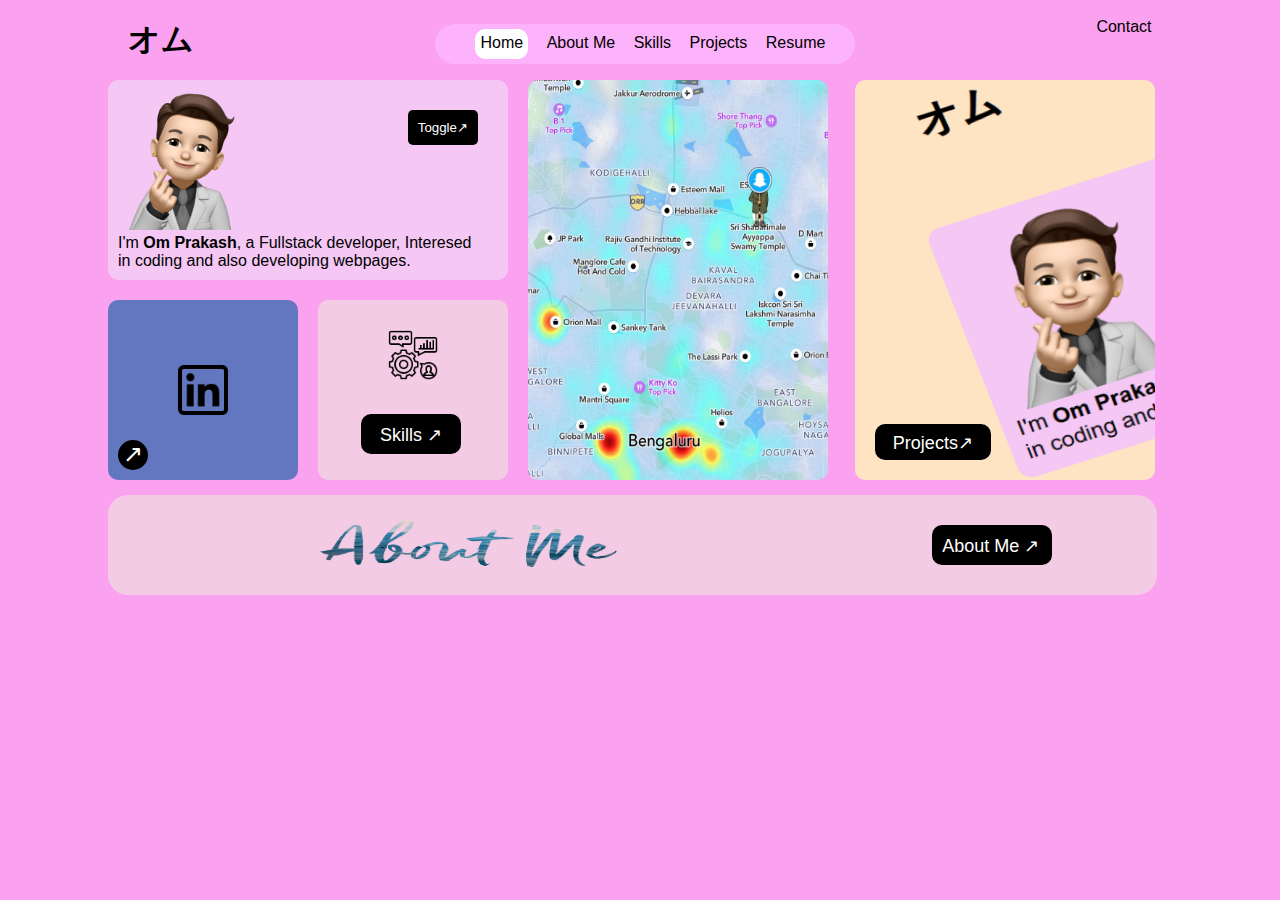
<file: Index.html>
<!DOCTYPE html>
<html lang="en">
<head>
    <meta charset="UTF-8">
    <meta http-equiv="X-UA-Compatible" content="IE=edge">
    <meta name="viewport" content="width=device-width, initial-scale=1.0">
    <title>Portfolio</title>
    <link rel="stylesheet" href="./Style.css">
    <link rel="icon" href="./IMAGES/portfolio.png">
</head>
<body>
    <div class="Header">
        <div title="Om" class="logo"><a href="./Index.html"><b>オム</b></a></div>
        <div class="navigation">
            <ul type="none">
                <li class="home"><a href="./Index.html">Home</a></li>
                <li class="About"><a href="./Aboutme.html">About Me</a></li>
                <li class="Skills"><a href="./Skills.html">Skills</a></li>
                <li class="Projects"><a href="./projects.html">Projects</a></li>
                <li class="Resume"><a href="./myResume.html">Resume</a></li>
            </ul>
        </div>
        <div class="cont"><a href="https://mail.google.com/mail/u/2/#inbox">Contact</a></div>
    </div>
    <div class="content">
        <div class="con1">
            <div ><img src="./IMAGES/img1.png" height="150px" width="150px" class="img1" alt=""></div>
            <div class="txt1">I'm <b>Om Prakash</b>, a Fullstack developer, Interesed in coding and also developing webpages.</div>
            <button onclick="Changeimg()">Toggle&UpperRightArrow;</button>
        </div>
        <div class="con2"><img src="./IMAGES/img2.png.jpg" height="400px" width="300px" alt=""></div>
        <div class="con3">
            <div><img src="./IMAGES/img3.png" width="300px" height="400px" alt=""></div>
            <div class="click"><a class="but" href="./projects.html">Projects&UpperRightArrow;</a></div>
        </div>
        <div class="con4">
            <img src="./IMAGES/linkedin.png" height="50px" width="50px" alt="">
            <div class="c"><a class="cir" href="https://in.linkedin.com/in/om-prakash-dasari-53313a256">&UpperRightArrow;</a></div>
        </div>
        <div class="con5">
            <img src="./IMAGES/skills.png" height="50px" width="50px" alt="">
            <div><a  href="./Skills.html"><div class="bu">Skills &UpperRightArrow;</div></a></div>
        </div>
    </div>
    <div class="footer">
        <img src="./IMAGES/about.png" height="100px" width="300px" alt="">
        <div><a href="./Aboutme.html"><div class="bu1">About Me &UpperRightArrow; </div></a></div>
    </div>

    <script>
        let x = document.getElementsByClassName("img1");
         let img11 = true
        function Changeimg(){
            if (img11)
            {
                x[0].src = "./IMAGES/img4.png";
                img11 = false
            }
            else
            {
                x[0].src = "./IMAGES/img1.png";
                img11=true
            }    
        }
    </script>
</body>
</html>
</file>
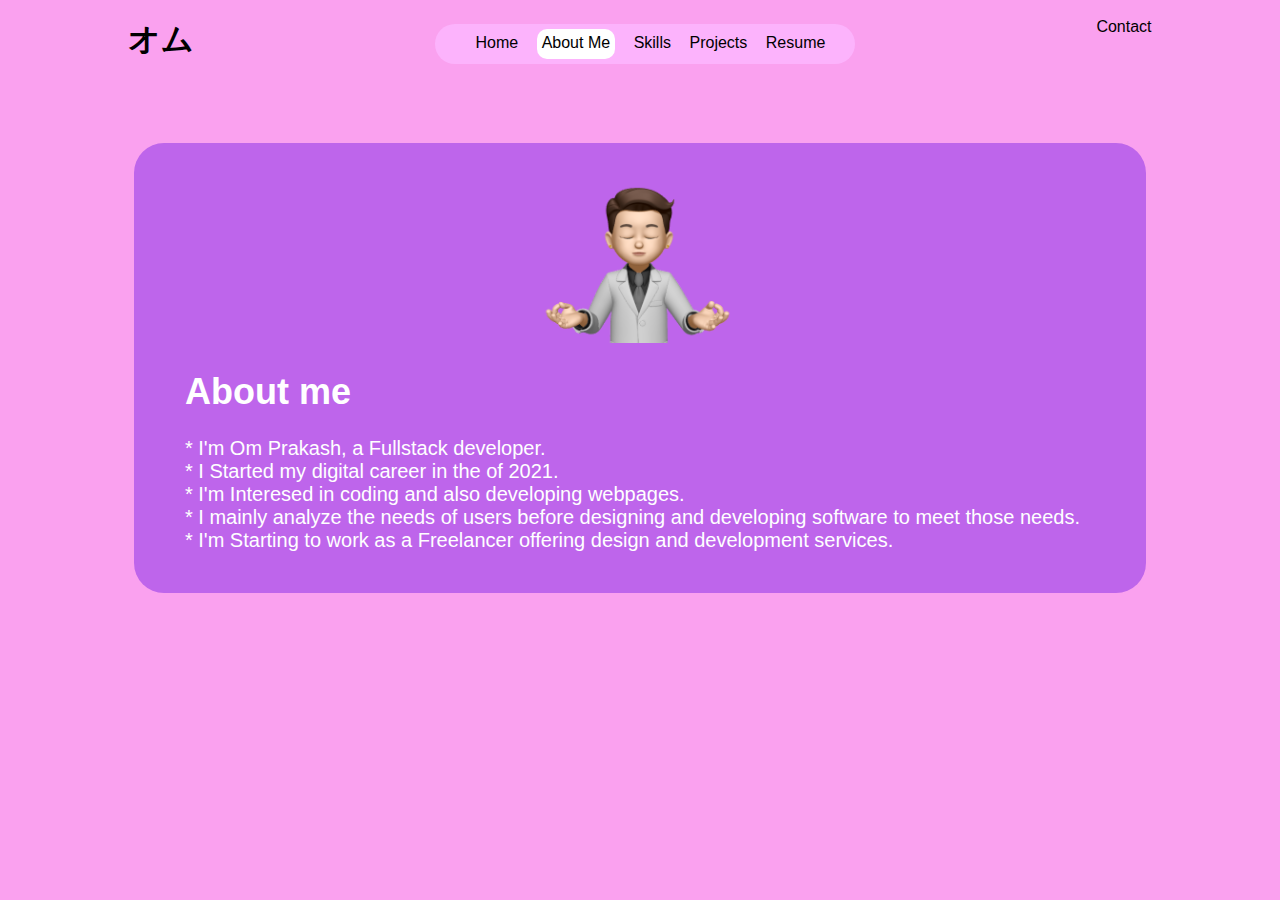
<file: Aboutme.html>
<!DOCTYPE html>
<html lang="en">
<head>
    <meta charset="UTF-8">
    <meta http-equiv="X-UA-Compatible" content="IE=edge">
    <meta name="viewport" content="width=device-width, initial-scale=1.0">
    <title>About Me</title>
    <link rel="stylesheet" href="./AboutMe.css">
    <link rel="icon" href="./IMAGES/about.png">
</head>
<body>
    <div class="Header">
        <div title="Om" class="logo"><a href="./Index.html"><b>オム</b></a></div>
        <div class="navigation">
            <ul type="none">
                <li class="home"><a href="./Index.html">Home</a></li>
                <li class="About"><a href="./Aboutme.html">About Me</a></li>
                <li class="Skills"><a href="./Skills.html">Skills</a></li>
                <li class="Projects"><a href="./projects.html">Projects</a></li>
                <li class="Resume"><a href="./myResume.html">Resume</a></li>
            </ul>
        </div>
        <div class="cont"><a href="">Contact</a></div>
    </div>
    <div class="con1">
        <div>
            <img class="log1" src="./IMAGES/logo1.jpg" height="200px" width="200px" alt="">
        </div>
        <div class="Head1">
            <h1>About me</h1>
        </div>
        <div class="txt1">
            <p>
               * I'm Om Prakash, a Fullstack developer. <br>
               * I Started my digital career in the of 2021.<br>
               * I'm Interesed in coding and also developing webpages. <br>
               * I mainly analyze the needs of users before designing and developing software to meet those needs. <br>
               * I'm Starting to work as a Freelancer offering design and development services.
            </p>
        </div>
    </div>
</body>
</html>
</file>
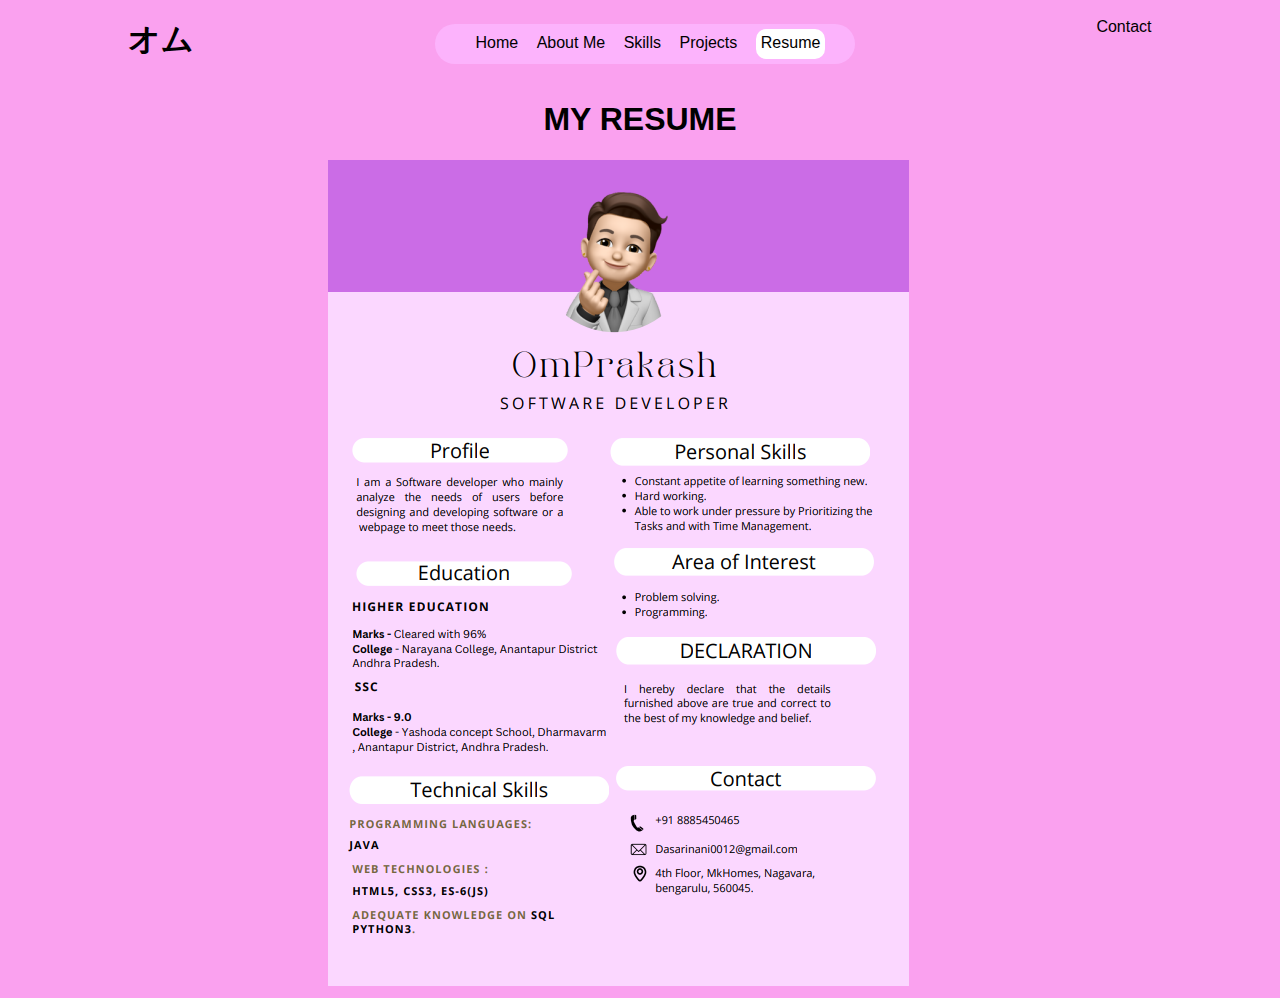
<file: myResume.html>
<!DOCTYPE html>
<html lang="en">
<head>
    <meta charset="UTF-8">
    <meta http-equiv="X-UA-Compatible" content="IE=edge">
    <meta name="viewport" content="width=device-width, initial-scale=1.0">
    <title>My Resume</title>
    <link rel="icon" href="./IMAGES/res.png">
    <style>
        img{
            margin-left: 320px;
        }
        body{
            background-color: rgb(251, 208, 249);
            font-family: sans-serif;
        }
        .logo{
            font-size: xx-large;
            font-weight: bold;
            margin-top: 10px;
        }
        body{
            background-color: rgb(250, 161, 239);
            font-family: sans-serif;
        }
        a{
            text-decoration: none;
            color: black;
        }
        .Header{
            display: flex;
            justify-content: space-around;
        }
        .navigation ul{
            border: solid 0px black;
            border-radius: 20px;
            background-color: rgb(252, 179, 252);
            height: 30px;
            width: 350px;
            display: flex;
            justify-content: space-between;
            padding-top: 10px;
            padding-right: 30px;
        }
        li :hover{
            color: rgba(0, 0, 0, 0.434);
        }
        .cont{
            margin-top: 10px;
        }
        .cont:hover{
            background-color: white;
            height: 20px;
            padding: 10px;
            border-radius: 10px;
        }
        .Resume{
            border: solid 0px white;
            height: 20px;
            padding: 5px;
            border-radius: 10px; 
            background-color: white;
            margin-top: -5px;
        }
    </style>
</head>
<body>
    <div class="Header">
        <div title="Om" class="logo"><a href="./Index.html"><b>オム</b></a></div>
        <div class="navigation">
            <ul type="none">
                <li class="home"><a href="./Index.html">Home</a></li>
                <li class="About"><a href="./Aboutme.html">About Me</a></li>
                <li class="Skills"><a href="./Skills.html">Skills</a></li>
                <li class="Projects"><a href="./projects.html">Projects</a></li>
                <li class="Resume"><a href="./myResume.html">Resume</a></li>
            </ul>
        </div>
        <div class="cont"><a href="">Contact</a></div>
    </div>
    <h1 align="center">MY RESUME</h1>
    <img src="./IMAGES/resume.png" alt="">
</body>
</html>
</file>
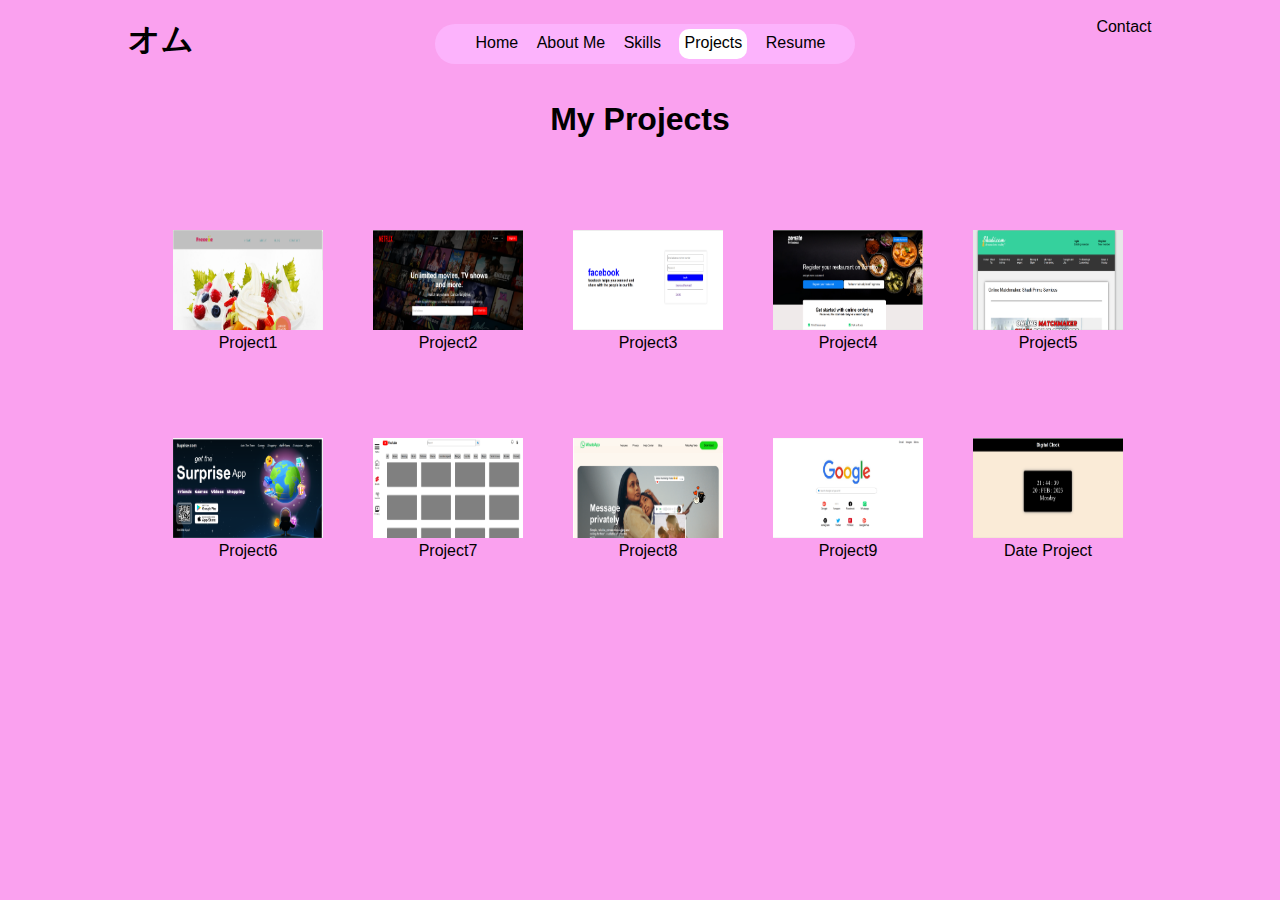
<file: projects.html>
<!DOCTYPE html>
<html lang="en">
<head>
    <meta charset="UTF-8">
    <meta http-equiv="X-UA-Compatible" content="IE=edge">
    <meta name="viewport" content="width=device-width, initial-scale=1.0">
    <title>My Projects</title>
    <link rel="stylesheet" href="./pro.css">
    <link rel="icon" href="./IMAGES/project.png">
</head>
<body>
    <div class="Header">
        <div title="Om" class="logo"><a href="./Index.html"><b>オム</b></a></div>
        <div class="navigation">
            <ul type="none">
                <li class="home"><a href="./Index.html">Home</a></li>
                <li class="About"><a href="./Aboutme.html">About Me</a></li>
                <li class="Skills"><a href="./Skills.html">Skills</a></li>
                <li class="Projects"><a href="./projects.html">Projects</a></li>
                <li class="Resume"><a href="./myResume.html">Resume</a></li>
            </ul>
        </div>
        <div class="cont"><a href="">Contact</a></div>
    </div>
    <div>
        <h1 align="center">My Projects</h1>
    </div>
    <br><br><br>
    <div class="sec1">
        <ul type="none">
            <li><a href="../Projects/project1/main.html"><img src="./IMAGES/project (9).png" alt=""><br>Project1</a></li>
            <li><a href="../Projects/Project2/index.html"><img src="./IMAGES/project (1).png" alt=""><br>Project2</a></li>
            <li><a href="../Projects/project3/index.html"><img src="./IMAGES/project (2).png" alt=""><br>Project3</a></li>
            <li><a href="../Projects/project4/index.html"><img src="./IMAGES/project (3).png" alt=""><br>Project4</a></li>
            <li><a href="../Projects/project5/page1.html"><img src="./IMAGES/project (4).png" alt=""><br>Project5</a></li>
        </ul>
    </div>
    <br><br><br>
    <div class="sec1">
        <ul type="none">
            <li><a href="../Projects/project6/index.html"><img src="./IMAGES/project (5).png" alt=""><br>Project6</a></li>
            <li><a href="../Projects/project7/index.html"><img src="./IMAGES/project (6).png" alt=""><br>Project7</a></li>
            <li><a href="../Projects/project8/index.html"><img src="./IMAGES/project (7).png" alt=""><br>Project8</a></li>
            <li><a href="../Projects/project9/index.html"><img src="./IMAGES/project (8).png" alt=""><br>Project9</a></li>
            <li><a href="../Projects/Date project/index.html"><img src="./IMAGES/dom (1).png" alt=""><br>Date Project</a></li>
        </ul>
    </div>
</body>
</html>
</file>
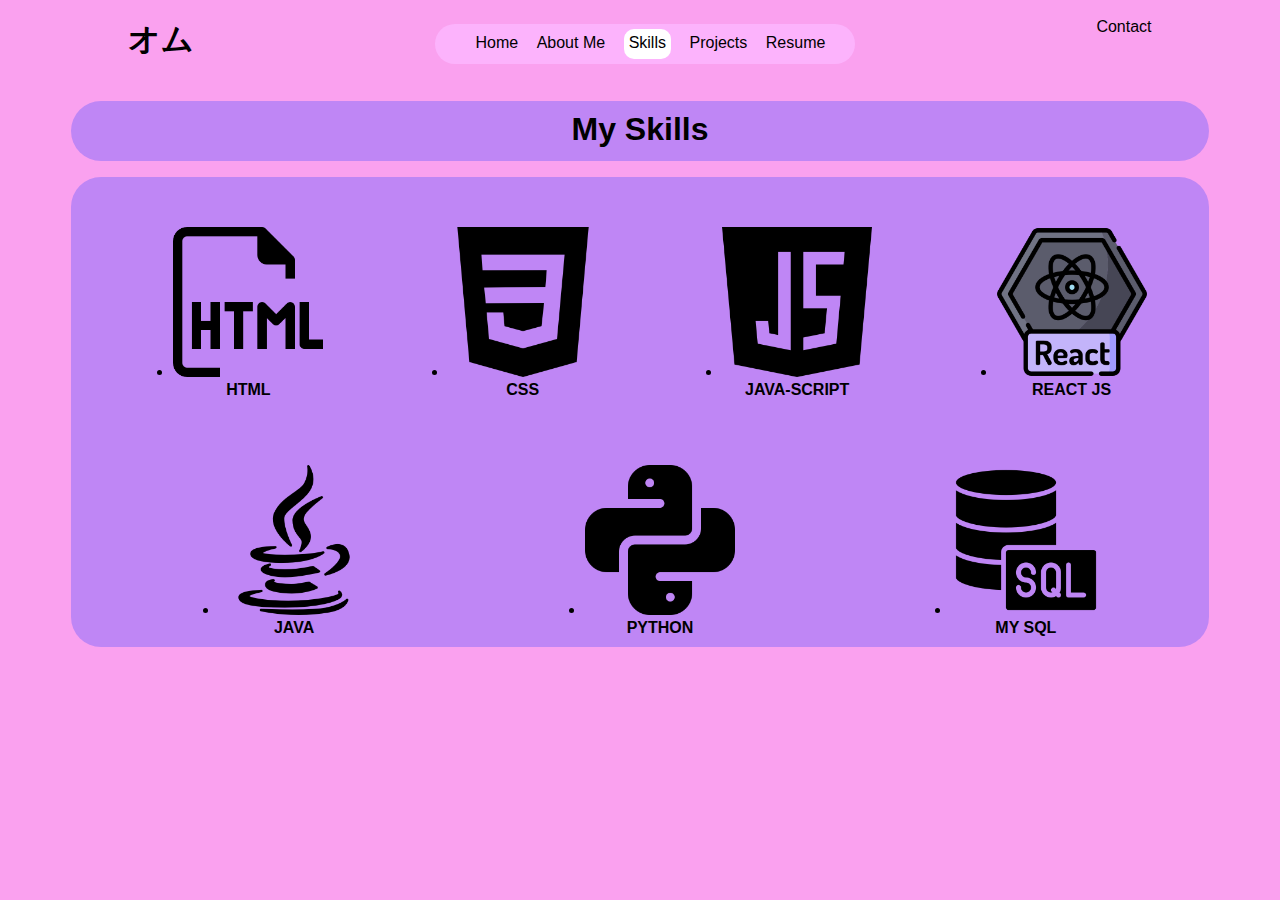
<file: Skills.html>
<!DOCTYPE html>
<html lang="en">
<head>
    <meta charset="UTF-8">
    <meta http-equiv="X-UA-Compatible" content="IE=edge">
    <meta name="viewport" content="width=device-width, initial-scale=1.0">
    <title>My Skills</title>
    <link rel="stylesheet" href="./Skills.css">
    <link rel="icon" href="./IMAGES/skills.png">
</head>
<body>
    <div class="Header">
        <div title="Om" class="logo"><a href="./Index.html"><b>オム</b></a></div>
        <div class="navigation">
            <ul type="none">
                <li class="home"><a href="./Index.html">Home</a></li>
                <li class="About"><a href="./Aboutme.html">About Me</a></li>
                <li class="Skills"><a href="./Skills.html">Skills</a></li>
                <li class="Projects"><a href="./projects.html">Projects</a></li>
                <li class="Resume"><a href="./myResume.html">Resume</a></li>
            </ul>
        </div>
        <div class="cont"><a href="">Contact</a></div>
    </div>
    <div class="txt">
        <h1>My Skills</h1>
    </div>
    <div class="sec1">
        <div class="con1" >
            <ul>
                <li><img src="./IMAGES/files.png" height="150px" width="150px" alt=""><br>HTML</li>
                <li><img src="./IMAGES/css-3.png" height="150px" width="150px" alt=""><br>CSS</li>
                <li><img src="./IMAGES/java-script.png" height="150px" width="150px" alt=""><br>JAVA-SCRIPT</li>
                <li><img src="./IMAGES/react.png" height="150px" width="150px" alt=""><br>REACT JS</li>
            </ul>
        </div>
        <div class="con1" >
            <ul>
                <li><img src="./IMAGES/java.png" height="150px" width="150px" alt=""><br>JAVA</li>
                <li><img src="./IMAGES/python.png" height="150px" width="150px" alt=""><br>PYTHON</li>
                <li><img src="./IMAGES/sql-server.png" height="150px" width="150px" alt=""><br>MY SQL</li>
            </ul>
        </div>
    </div>
</body>
</html>
</file>
<file: Style.css>
.logo{
    font-size: xx-large;
    font-weight: bold;
    margin-top: 10px;
}
body{
    background-color: rgb(250, 161, 239);
    font-family: sans-serif;
}
a{
    text-decoration: none;
    color: black;
}
.Header{
    display: flex;
    justify-content: space-around;
}
.navigation ul{
    border: solid 0px black;
    border-radius: 20px;
    background-color: rgb(252, 179, 252);
    height: 30px;
    width: 350px;
    display: flex;
    justify-content: space-between;
    padding-top: 10px;
    padding-right: 30px;
}
li :hover{
    color: rgba(0, 0, 0, 0.434);
}
.cont{
    margin-top: 10px;
}
.cont:hover{
    background-color: white;
    height: 20px;
    padding: 10px;
    border-radius: 10px;
}
.home{
    border: solid 0px white;
    height: 20px;
    padding: 5px;
    border-radius: 10px; 
    background-color: white;
    margin-top: -5px;
}
.con1{
    margin-left: 100px;
    margin-top: 50px;
    border: solid 0px black;
    height: 200px;
    width: 400px;
    border-radius: 10px;
    background-color: rgb(244, 199, 244);
    position: relative;
}
.con1 button{
    border-width: 0px;
    position:absolute;
    top: 30px;
    right: 30px;
    background-color: black;
    color: white;
    padding: 10px;
    border-radius: 5px;
}
.con1 button:hover{
    background-color: white;
    color: black;
}
.txt1{
    width: 90%;
    position: absolute;
    bottom: 10px;
    left: 10px;
}
.img1{
    animation-name: img1;
    animation-duration: 2s;
}
@keyframes img1 {
    from{
        height: 0px;
        width: 0px;
    }
    to{
        height: 150px;
        width: 150px;
    }
}
.con2{
    border: solid 0px black;
    width: 300px;
    height: 400px;
    position: relative;
    margin-top: -200px;
    margin-left: 520px;
}
.con2 img{
    border-radius: 10px;
    position: absolute;
}
.con3{
    border: solid 0px black;
    width: 300px;
    height: 400px;
    position: relative;
    margin-top: -400px;
    margin-left: 67%;
}
.con3 img{
    border-radius: 10px;
    position: absolute;
}
.but{
    position: absolute;
    border: solid 0px black;
    background-color: black;
    color: white;
    height: 20px;
    width: 100px;
    padding: 8px;
    border-radius: 10px ;
    bottom: 20px;
    left: 20px;
    font-size: large;
    text-align: center;
}
.but:hover{
    background-color: white;
    color: black;
}
.con4{
    border: solid 0px black;
    height: 180px;
    width: 190px;
    background-color:rgb(99, 119, 192) ;
    text-align: center;
    margin-top: -180px;
    margin-left: 100px;
    border-radius: 10px;
    position: relative;
}
.con4 img{
    margin-top: 65px;
}
.cir{
    border: solid 0px black;
    height: 30px;
    width: 30px;
    font-size: x-large;
    border-radius: 50%;
    position: absolute;
    background-color: black;
    color: white;
    bottom: 10px;
    left: 10px;
}
.c :hover{
    background-color: white;
    color: black;
}
.con5{
    border: solid 0px black;
    height: 180px;
    width: 190px;
    background-color:rgb(244, 203, 228) ;
    text-align: center;
    margin-top: -180px;
    margin-left: 310px;
    border-radius: 10px;
}
.con5 img{
    margin-top: 30px;
}
.bu{
    border: solid 0px black;
    height:20px ;
    width: 80px;
    padding: 10px;
    font-family: sans-serif;
    font-size: large;
    background-color: black;
    color: white;
    border-radius: 10px;
    margin-top: 30px;
    margin-left: 43px;
}
.bu:hover{
    background-color: white;
    color: black;
}
.content{
    margin-top: -50px;
}
.footer{
    border: solid 0px black;
    height: 100px;
    width: 83%;
    border-radius: 20px;
    background-color: rgb(244, 203, 228);
    margin-top: 15px;
    margin-left: 100px;
    position: relative;
}
.footer img{
    margin-left: 20%
}
.bu1{
    border: solid 0px black;
    height:20px ;
    width: 100px;
    padding: 10px;
    font-family: sans-serif;
    font-size: large;
    background-color: black;
    color: white;
    border-radius: 10px;
    position: absolute;
    top: 30%;
    right: 10%;
}
.bu1:hover{
    background-color: white;
    color: black;
}
</file>
<file: AboutMe.css>
.logo{
    font-size: xx-large;
    font-weight: bold;
    margin-top: 10px;
}
body{
    background-color: rgb(250, 161, 239);
    font-family: sans-serif;
}
a{
    text-decoration: none;
    color: black;
}
.Header{
    display: flex;
    justify-content: space-around;
}
.navigation ul{
    border: solid 0px black;
    border-radius: 20px;
    background-color: rgb(252, 179, 252);
    height: 30px;
    width: 350px;
    display: flex;
    justify-content: space-between;
    padding-top: 10px;
    padding-right: 30px;
}
li :hover{
    color: rgba(0, 0, 0, 0.434);
}
.cont{
    margin-top: 10px;
}
.cont:hover{
    background-color: white;
    height: 20px;
    padding: 10px;
    border-radius: 10px;
}
.About{
    border: solid 0px white;
    height: 20px;
    padding: 5px;
    border-radius: 10px; 
    background-color: white;
    margin-top: -5px;
}
.con1{
    border: solid 0px black;
    height: 450px;
    width: 80%;
    margin-left: 10%;
    margin-top: 5%;
    background-color: rgb(190, 101, 235);
    border-radius: 30px;
}
.txt1{
    width: 90%;
    color: white;
    margin-left: 5%;
    font-size: 20px;
}
.log1{
    margin-top: 0%;
    margin-left: 40%;
    animation-name: img1;
    animation-duration: 3s;
}
@keyframes img1 {
    from{
        margin-left: 0%;
        height: 0px;
        width: 0px;
    }
    to{
        margin-left: 40%;
        height: 200px;
        width: 200px;
    }
    
}
.Head1{
    color: white;
    margin-left: 5%;
    font-size: large;
}
</file>
<file: pro.css>
.logo{
    font-size: xx-large;
    font-weight: bold;
    margin-top: 10px;
}
body{
    background-color: rgb(250, 161, 239);
    font-family: sans-serif;
}
a{
    text-decoration: none;
    color: black;
}
.Header{
    display: flex;
    justify-content: space-around;
}
.navigation ul{
    border: solid 0px black;
    border-radius: 20px;
    background-color: rgb(252, 179, 252);
    height: 30px;
    width: 350px;
    display: flex;
    justify-content: space-between;
    padding-top: 10px;
    padding-right: 30px;
}
li :hover{
    color: rgba(0, 0, 0, 0.434);
}
.cont{
    margin-top: 10px;
}
.cont:hover{
    background-color: white;
    height: 20px;
    padding: 10px;
    border-radius: 10px;
}
.Projects{
    border: solid 0px white;
    height: 20px;
    padding: 5px;
    border-radius: 10px; 
    background-color: white;
    margin-top: -5px;
}
.sec1 ul{
    display: flex;
    justify-content: space-around;
    width: 1000px;
}
.sec1{
    margin-left: 100px;
}
li img{
    height: 100px;
    width: 150px;
}
li{
    text-align: center;
}
</file>
<file: Skills.css>
.logo{
    font-size: xx-large;
    font-weight: bold;
    margin-top: 10px;
}
body{
    background-color: rgb(250, 161, 239);
    font-family: sans-serif;
}
a{
    text-decoration: none;
    color: black;
}
.Header{
    display: flex;
    justify-content: space-around;
}
.con1 li{
    text-align: center;
    font-weight: bolder;
    font-family: sans-serif;
}
.navigation ul{
    border: solid 0px black;
    border-radius: 20px;
    background-color: rgb(252, 179, 252);
    height: 30px;
    width: 350px;
    display: flex;
    justify-content: space-between;
    padding-top: 10px;
    padding-right: 30px;
}
li :hover{
    color: rgba(0, 0, 0, 0.434);
}
.cont{
    margin-top: 10px;
}
.cont:hover{
    background-color: white;
    height: 20px;
    padding: 10px;
    border-radius: 10px;
}
.Skills{
    border: solid 0px white;
    height: 20px;
    padding: 5px;
    border-radius: 10px; 
    background-color: white;
    margin-top: -5px;
}
.txt{
    height: 60px;
    width: 90%;
    border-radius: 30px;
    margin-left: 5%;
    background-color:rgb(191, 134, 245) ;
    text-align: center;
}
.txt h1{
    padding-top: 10px;
    
}
.con1 ul{
    padding-top: 50px;
    display: flex;
    justify-content: space-around;
}
.sec1{
    height: 470px;
    width: 90%;
    margin-left: 5%;
    border-radius: 30px;
    background-color: rgb(191, 134, 245);
}
</file>
